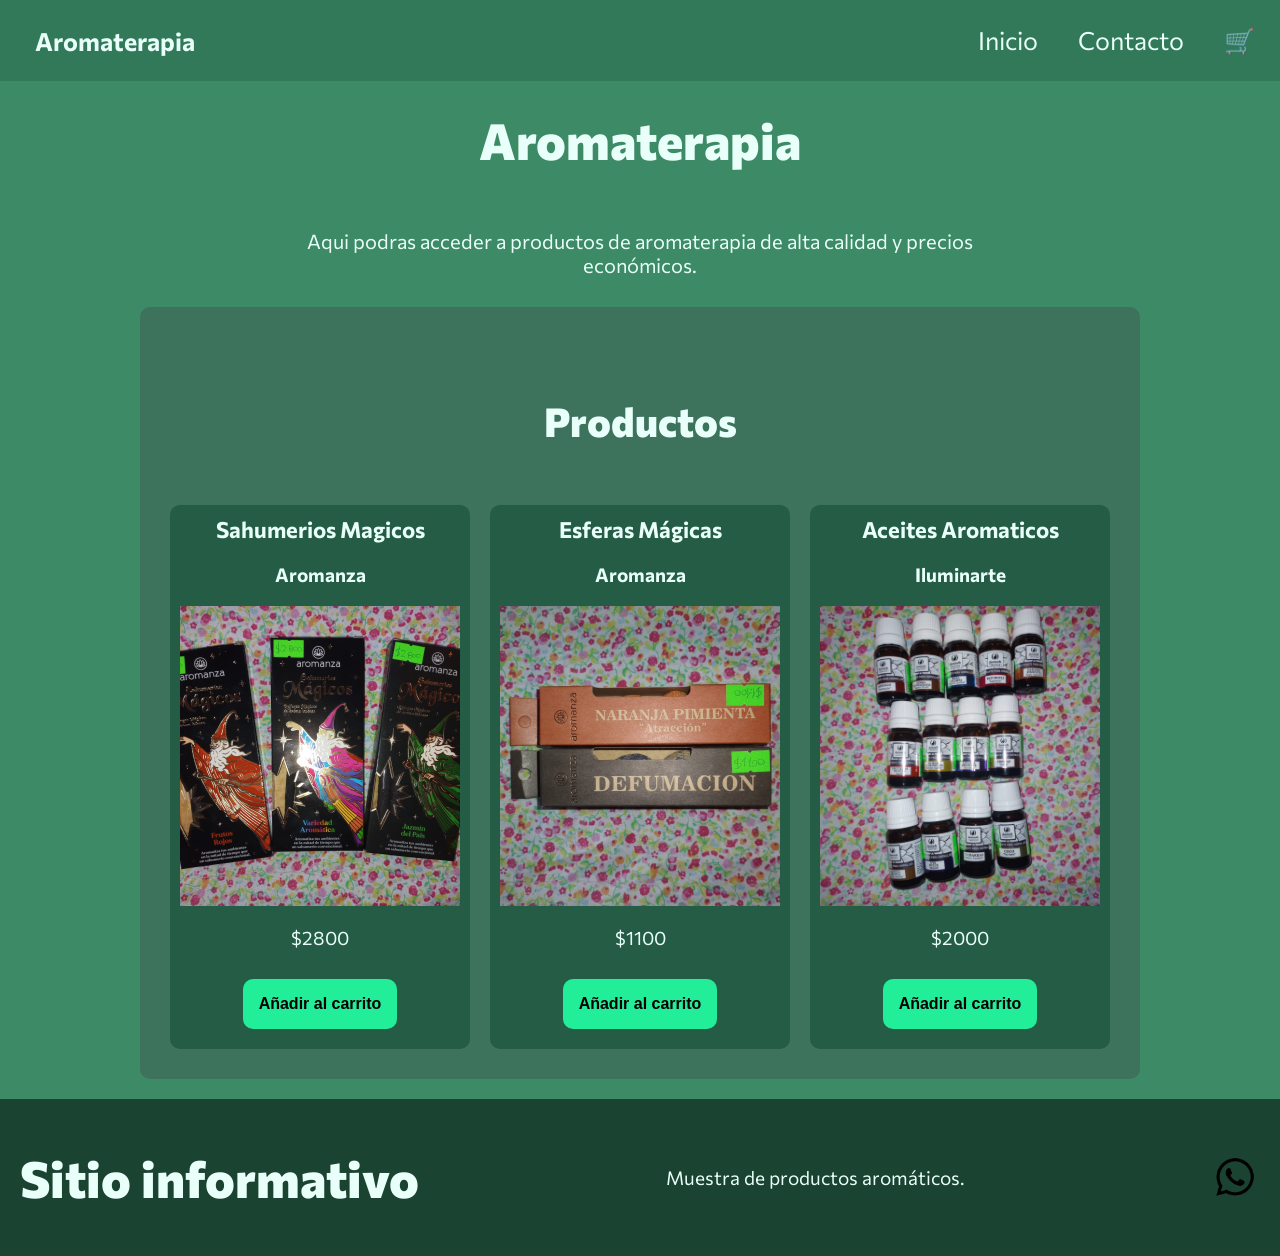
<file: index.html>
<!doctype html>
<html lang="es">
  <head>
    <meta charset="UTF-8" />
    <meta name="viewport" content="width=device-width, initial-scale=1.0" />
    <link rel="preconnect" href="https://fonts.googleapis.com" />
    <link rel="preconnect" href="https://fonts.gstatic.com" crossorigin />
    <link
      href="https://fonts.googleapis.com/css2?family=Commissioner:wght@100..900&display=swap"
      rel="stylesheet"
    />
    <link rel="stylesheet" href="./css/styles.css" />
    <title>Inicio - Aromaterapia</title>
  </head>
  <body>
    <header class="bg-primario">
      <div class="div-logo">
        <a class="logo" href="./index.html">Aromaterapia</a>
      </div>

      <nav class="header-nav">
        <ul>
          <li>
            <a href="./index.html">Inicio</a>
          </li>
          <li>
            <a href="./pages/contacto.html">Contacto</a>
          </li>
          <li>
            <a href="./pages/carrito.html"
              >🛒<span id="contador-carrito"></span
            ></a>
          </li>
        </ul>
      </nav>
    </header>

    <main>
      <section class="inicio">
        <h1>Aromaterapia</h1>
        <p class="parrafo">
          Aqui podras acceder a productos de aromaterapia de alta calidad y
          precios económicos.
        </p>
      </section>

      <section class="area-productos">
        <!-- --------------- aca van todas las tarjetas de productos --------------- -->
        <h2>Productos</h2>
        <div id="contenedor-tarjetas" class="contenedor-tarjetas"></div>
      </section>
    </main>

    <footer class="bg-secundario">
      <!-- pie de pagina -->
      <h1>Sitio informativo</h1>
      <p>Muestra de productos aromáticos.</p>

      <nav class="footer-list">
        <ul>
          <li>
            <img
              src="./images/whatsapp.png"
              alt="logo de whatsapp"
              width="50"
            />
          </li>
        </ul>
      </nav>
    </footer>

    <script src="./js/index.js" type="module"></script>
  </body>
</html>
</file>
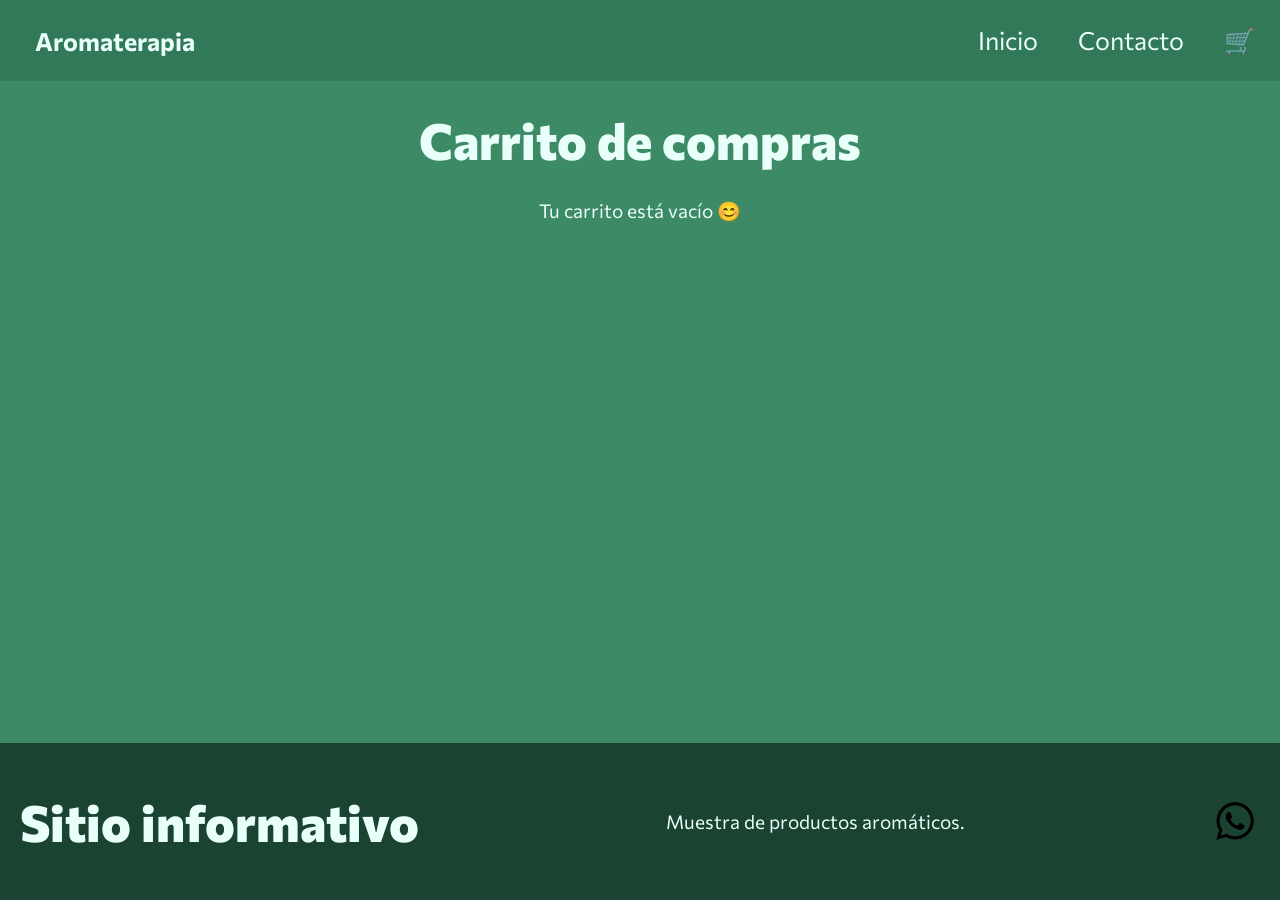
<file: pages/carrito.html>
<!doctype html>
<html lang="en">
  <head>
    <meta charset="UTF-8" />
    <meta name="viewport" content="width=device-width, initial-scale=1.0" />
    <link rel="preconnect" href="https://fonts.googleapis.com" />
    <link rel="preconnect" href="https://fonts.gstatic.com" crossorigin />
    <link
      href="https://fonts.googleapis.com/css2?family=Commissioner:wght@100..900&display=swap"
      rel="stylesheet"
    />
    <link rel="stylesheet" href="../css/styles.css" />
    <title>Carrito</title>
  </head>
  <body>
    <header class="bg-primario">
      <div class="div-logo">
        <a class="logo" href="../index.html">Aromaterapia</a>
      </div>

      <nav class="header-nav">
        <ul>
          <li>
            <a href="../index.html">Inicio</a>
          </li>
          <li>
            <a href="./contacto.html">Contacto</a>
          </li>
          <li>
            <a href="./carrito.html">🛒<span id="contador-carrito"></span></a>
          </li>
        </ul>
      </nav>
    </header>

    <main>
      <h1>Carrito de compras</h1>
      <section id="contenedor-carrito" class="contenedor-tarjetas">
        <!-- productos del carrito -->
      </section>

      <div id="acciones-carrito">
        <!-- botones de eliminar y finalizar compra -->
      </div>
    </main>

    <footer class="bg-secundario">
      <!-- pie de pagina -->
      <h1>Sitio informativo</h1>
      <p>Muestra de productos aromáticos.</p>

      <nav class="footer-list">
        <ul>
          <li>
            <img
              src="../images/whatsapp.png"
              alt="logo de whatsapp"
              width="50"
            />
          </li>
        </ul>
      </nav>
    </footer>

    <script src="../js/carrito.js" type="module"></script>
  </body>
</html>
</file>
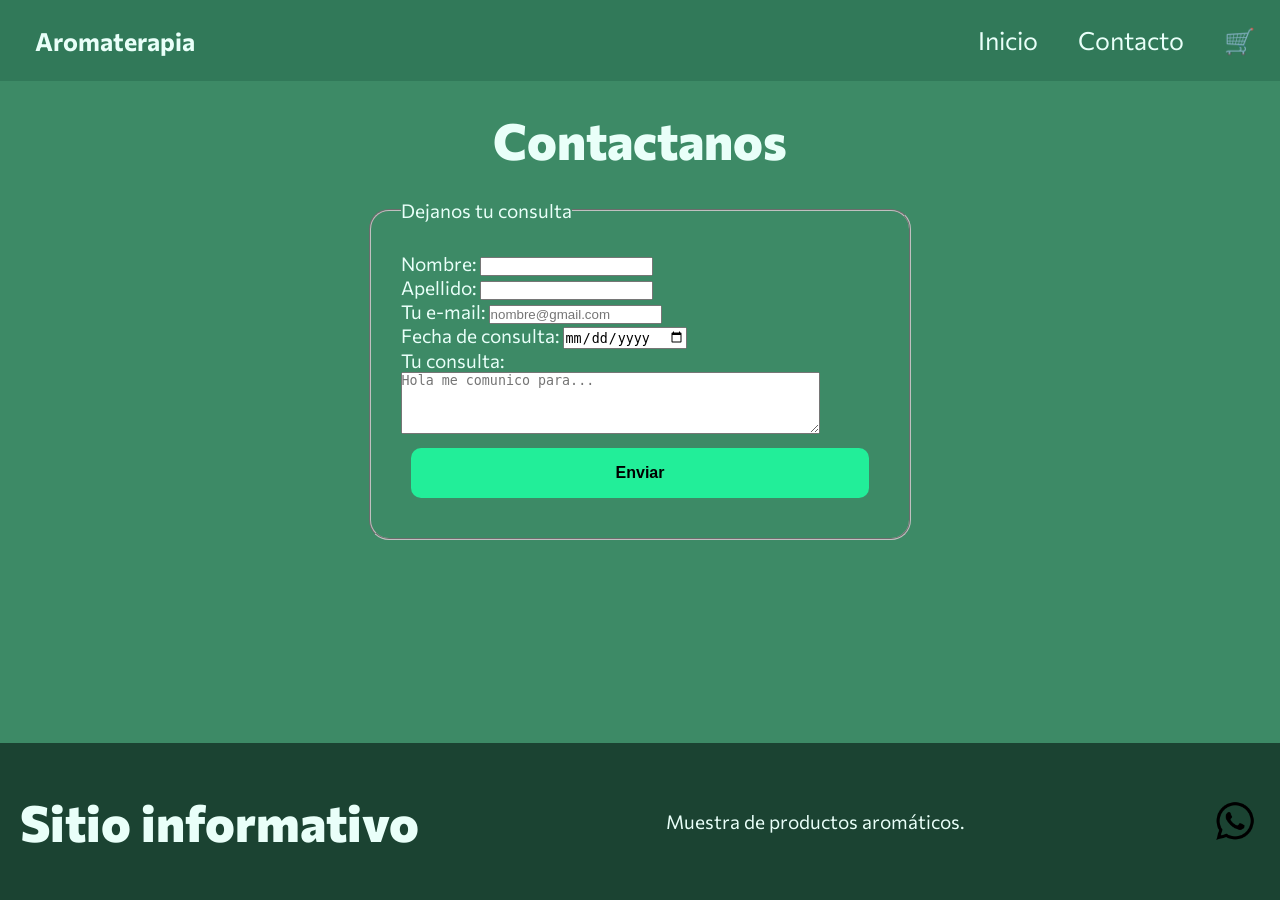
<file: pages/contacto.html>
<!doctype html>
<html lang="es">
  <head>
    <meta charset="UTF-8" />
    <meta name="viewport" content="width=device-width, initial-scale=1.0" />
    <link rel="preconnect" href="https://fonts.googleapis.com" />
    <link rel="preconnect" href="https://fonts.gstatic.com" crossorigin />
    <link
      href="https://fonts.googleapis.com/css2?family=Commissioner:wght@100..900&display=swap"
      rel="stylesheet"
    />
    <link rel="stylesheet" href="../css/styles.css" />
    <title>Contacto de Aromaterapia</title>
  </head>
  <body>
    <header class="bg-primario">
      <div class="div-logo">
        <a class="logo" href="../index.html">Aromaterapia</a>
      </div>

      <nav class="header-nav">
        <ul>
          <li>
            <a href="../index.html">Inicio</a>
          </li>
          <li>
            <a href="./contacto.html">Contacto</a>
          </li>
          <li>
            <a href="./carrito.html">🛒<span id="contador-carrito"></span></a>
          </li>
        </ul>
      </nav>
    </header>

    <main>
      <h1>Contactanos</h1>

      <form action="https://formspree.io/f/xaenojbe" method="POST">
        <fieldset class="fieldset-contacto">
          <legend>Dejanos tu consulta</legend>

          <label for="nombre">
            Nombre:
            <input
              id="nombre"
              name="nombre"
              type="text"
              maxlength="25"
              required
            />
          </label>

          <label for="apellido">
            Apellido:
            <input
              id="apellido"
              name="apellido"
              type="text"
              maxlength="25"
              required
            />
          </label>

          <label for="email">
            Tu e-mail:
            <input
              id="email"
              type="email"
              name="email"
              placeholder="nombre@gmail.com"
              required
            />
          </label>

          <label for="fecha">
            Fecha de consulta:
            <input id="fecha" name="fecha" type="date" required />
          </label>

          <label class="consulta" for="mensaje">
            Tu consulta:
            <textarea
              id="mensaje"
              name="mensaje"
              rows="4"
              cols="50"
              placeholder="Hola me comunico para..."
              required
              maxlength="1000"
            ></textarea>
          </label>
          <!-- boton de enviar -->
          <button class="btn" type="submit">Enviar</button>
        </fieldset>
      </form>
    </main>

    <footer class="bg-secundario">
      <!-- pie de pagina -->
      <h1>Sitio informativo</h1>
      <p>Muestra de productos aromáticos.</p>
      <nav class="footer-list">
        <ul>
          <li>
            <img
              src="../images/whatsapp.png"
              alt="logo de whatsapp"
              width="50"
            />
          </li>
        </ul>
      </nav>
    </footer>

    <script src="../js/contacto.js" type="module"></script>
  </body>
</html>
</file>
<file: css/styles.css>
* {
  margin: 0;
  padding: 0;
  box-sizing: border-box;
}

/* -------------------------------------------------------------------------- */
/*                          config para  1rem = 10px                          */
/* -------------------------------------------------------------------------- */

html {
  font-size: 62.5%;
}

body {
  font-family: "Commissioner", sans-serif;
  font-size: 1.9rem;
  background-color: #3d8a66;
  color: #e9fff9;
  display: flex;
  flex-direction: column;
  min-height: 100vh;
  width: 100%;
}

main {
  width: 80%;
  margin: auto;
  padding-bottom: 2rem;
  flex: 1;
  display: flex;
  flex-direction: column;
  align-items: center;
}

h1 {
  font-size: 5rem;
  font-weight: 800;
  line-height: 1.15;
  margin: 3rem 0;
}

h2 {
  color: #e9fff9;
  font-size: 4rem;
  font-weight: 800;
  line-height: 1.2;
  text-align: center;
  margin: 3rem 0;
  padding: 3rem;
}

.btn {
  border: none;
  font-size: 1.6rem;
  font-weight: bold;
  padding: 1.6rem;
  border-radius: 1rem;
  background-color: #22ee99;
}

header,
footer {
  width: 100%;
  display: flex;
  justify-content: space-between;
  align-items: center;
}

footer {
  padding: 2rem;
}

.div-logo {
  margin-left: 2rem;
  font-weight: bold;
}

.logo,
.header-nav a {
  text-decoration: none;
  font-size: 2.5rem;
  color: inherit;
  display: inline-block;
  padding: 1.5rem;
}

.header-nav {
  margin: 1rem;
}

.header-nav ul,
footer .footer-list,
li {
  list-style: none;
  display: flex;
  gap: 1rem;
}

.footer-list img {
  text-decoration: none;
  width: 5rem;
  padding: 0.5rem;
}

/* -------------------------------------------------------------------------- */
/*                                   colores                                  */
/* -------------------------------------------------------------------------- */

.bg-primario {
  background-color: #317959;
}

.bg-secundario {
  background-color: #1b4332;
}

/* -------------------------------------------------------------------------- */
/*                                   inicio                                   */
/* -------------------------------------------------------------------------- */
.inicio {
  display: flex;
  justify-content: center;
  align-items: center;
  flex-wrap: wrap;
}

.inicio h1 {
  width: 100%;
  text-align: center;
}

.parrafo {
  width: 80%;
  text-align: center;
  font-size: 2rem;
  padding: 3rem;
}

.area-productos {
  background-color: #3d725c;
  border-radius: 1rem;
  padding: 3rem;
}

.contenedor-tarjetas {
  display: flex;
  justify-content: center;
  gap: 2rem;
  flex-wrap: wrap;
}

.tarjeta {
  background-color: #255c45;
  width: 30rem;
  border-radius: 1rem;
  overflow: hidden;
  display: flex;
  flex-direction: column;
  align-items: center;
  gap: 2rem;
  padding: 1rem;
}

.tarjeta img {
  width: 100%;
  height: 30rem;
  object-fit: cover;
}

.fieldset-producto {
  display: flex;
  flex-direction: column;
  align-items: center;
  padding: 1rem;
  border-radius: 2rem;
  justify-content: center;
}

.fieldset-producto input,
select,
button {
  margin: 1rem;
}

/* -------------------------------------------------------------------------- */
/*                                  Contacto                                  */
/* -------------------------------------------------------------------------- */
.fieldset-contacto {
  display: flex;
  flex-direction: column;
  align-items: stretch;
  padding: 3rem;
  border-radius: 2rem;
  justify-content: center;
  margin: 0 4%;
}

.consulta {
  width: 80%;
}

/* -------------------------------------------------------------------------- */
/*                                Media Queries                               */
/* -------------------------------------------------------------------------- */
@media (max-width: 600px) {
  header,
  footer {
    flex-direction: column;
  }

  .header-nav,
  .div-logo {
    margin: 0;
  }
}
</file>
